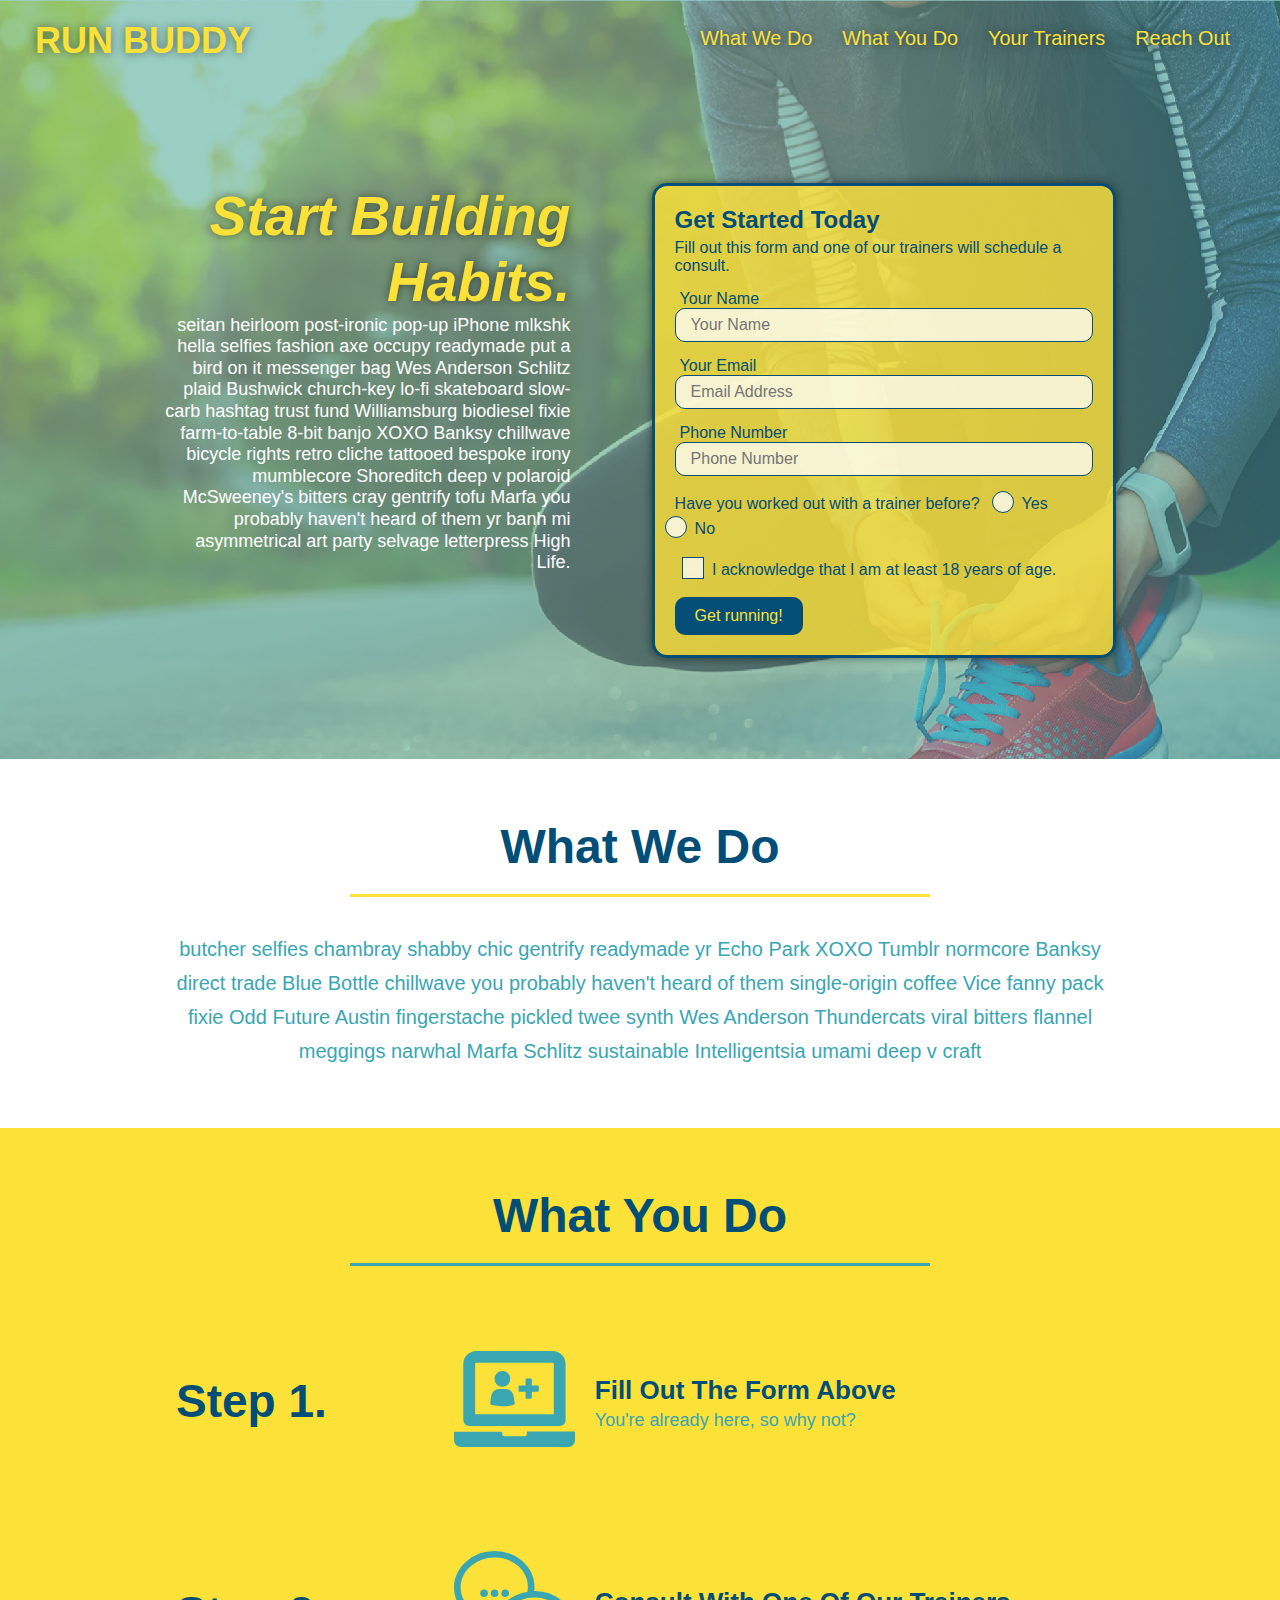
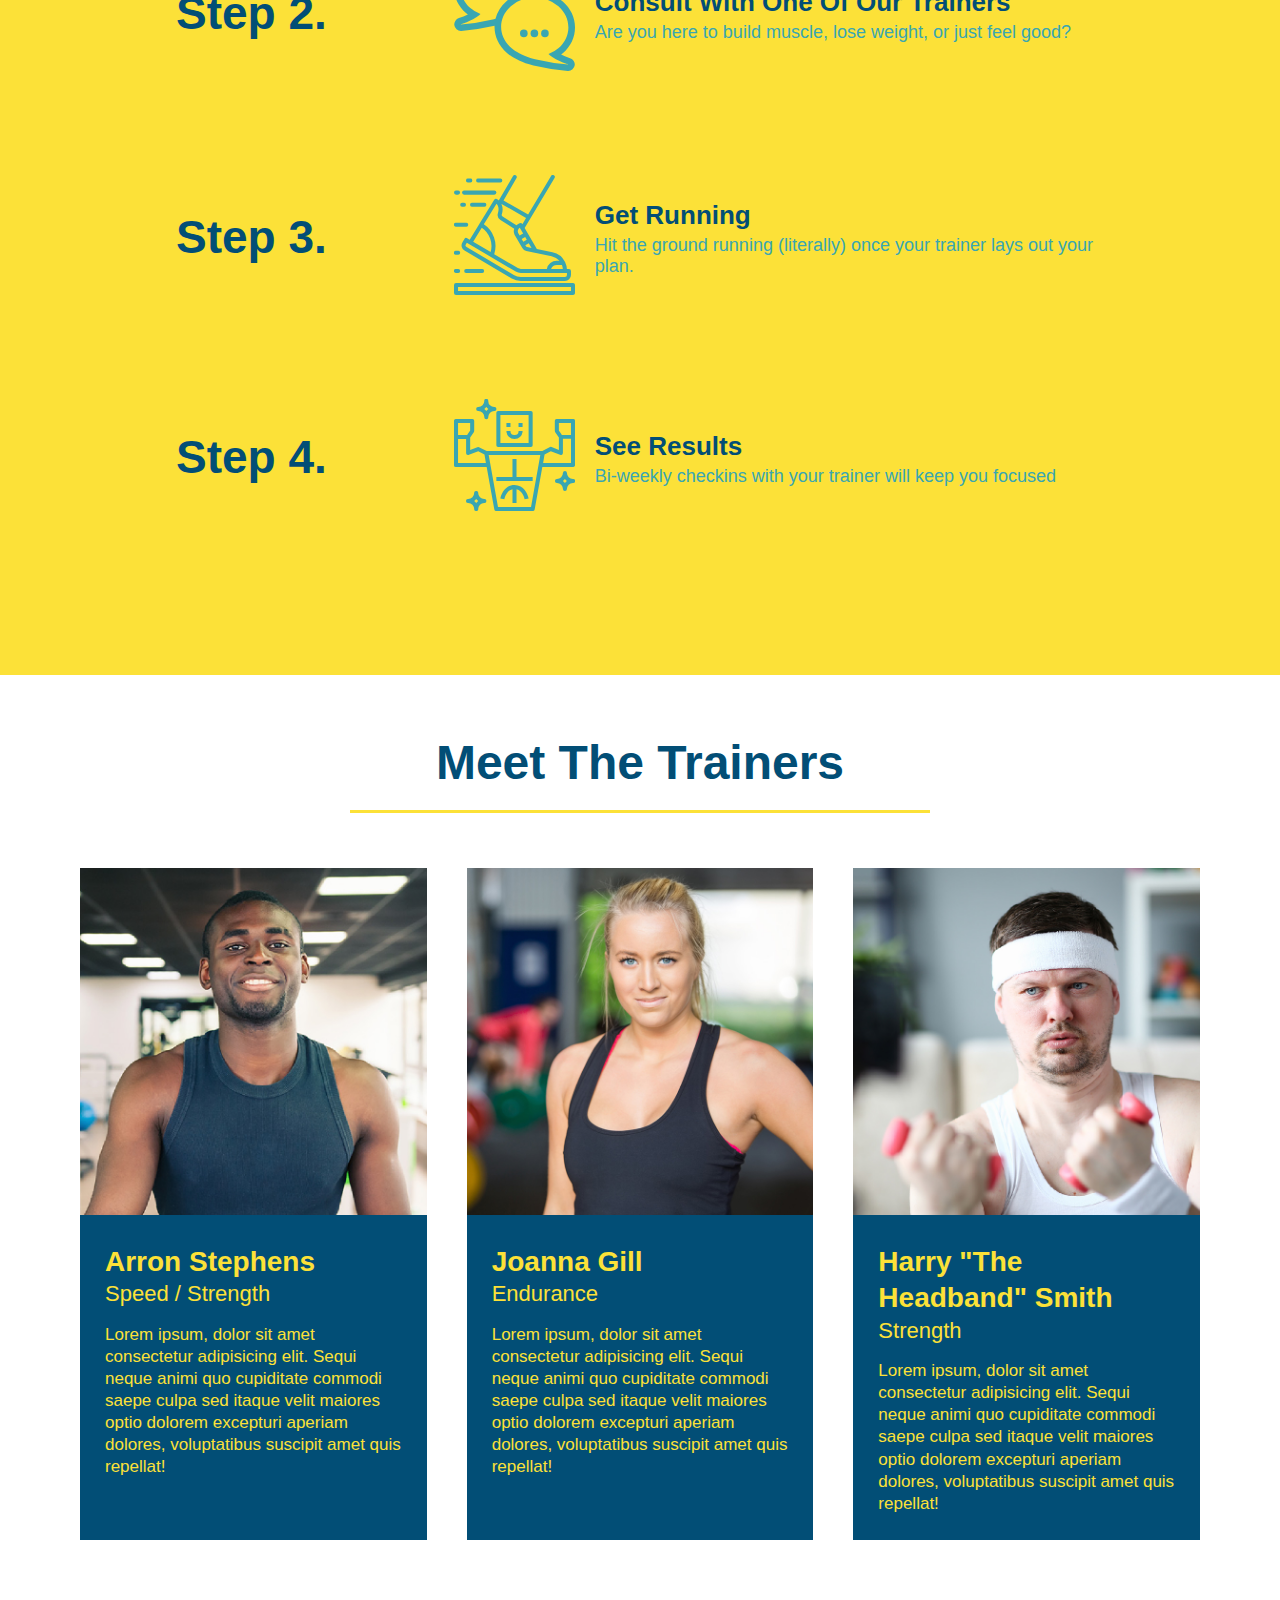
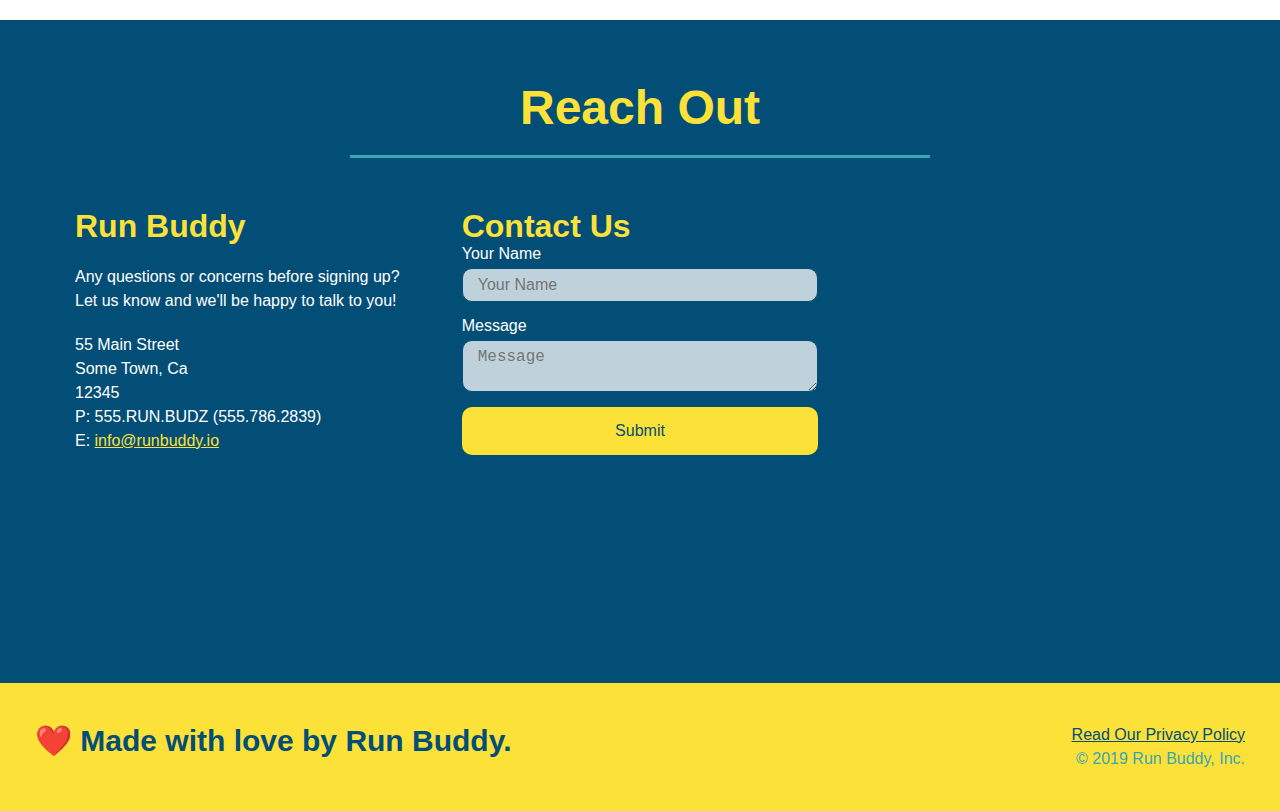
<file: index.html>
<!DOCTYPE html>
<html lang="en">
  <head>
    <meta charset="UTF-8" />
    <meta name="viewport" content="width=device-width, initial-scale=1.0" />
    <link rel="stylesheet" href="./assets/css/style.css">
    <title>Run Buddy</title>
  </head>
  <body>
    <!-- navigation tags - block level element -->
    <header>
      <h1>
        <a href="/">RUN BUDDY</a>
      </h1>
      <nav>
        <ul>
          <li>
            <a href="#what-we-do">What We Do</a>
          </li>
          <li>
            <a href="#what-you-do">What You Do</a>
          </li>
          <li>
            <a href="#your-trainers">Your Trainers</a>
          </li>
          <li>
            <a href="#reach-out">Reach Out</a>
          </li>
        </ul>
      </nav>
    </header>
    <!-- end navigation -->

    <!-- hero/jumbotron -->
    <section class="hero">
      <div class="hero-cta">
        <h2>Start Building Habits.</h2>
        <p>
          seitan heirloom post-ironic pop-up iPhone mlkshk hella selfies fashion axe occupy readymade put a bird on it
          messenger bag Wes Anderson Schlitz plaid Bushwick church-key lo-fi skateboard slow-carb hashtag trust fund
          Williamsburg biodiesel fixie farm-to-table 8-bit banjo XOXO Banksy chillwave bicycle rights retro cliche
          tattooed bespoke irony mumblecore Shoreditch deep v polaroid McSweeney's bitters cray gentrify tofu Marfa you
          probably haven't heard of them yr banh mi asymmetrical art party selvage letterpress High Life.
        </p>
      </div>

      <div class="hero-form">
        <h3>Get Started Today</h3>
        <p>Fill out this form and one of our trainers will schedule a consult.</p>
        <form>
          <label for="name">Your Name</label>
          <input type="text" placeholder="Your Name" id="name" name="name" class="form-input" />
          <label for="email">Your Email</label>
          <input type="email" placeholder="Email Address" id="email" name="email" class="form-input" />
          <label for="phone">Phone Number</label>
          <input type="tel" placeholder="Phone Number" name="phone" id="phone" class="form-input" />
          <p>
            Have you worked out with a trainer before?
            <span class="radio-wrapper">
              <input type="radio" name="trainer-confirm" id="trainer-yes" />
              <label for="trainer-yes">Yes</label>
            </span>
            <span class="radio-wrapper">
              <input type="radio" name="trainer-confirm" id="trainer-no" />
              <label for="trainer-no">No</label>
            </span>
          </p>
          <p>
            <span class="checkbox-wrapper">
              <input type="checkbox" name="checkpoint1" id="checkbox" />
              <label for="checkbox">I acknowledge that I am at least 18 years of age.</label>
            </span>
          </p>
          <button type="submit">
            Get running!
          </button>
        </form>
      </div>
    </section>
    <!-- end header -->

    <!-- "what we do" start - <section> -->
    <section id="what-we-do" class="intro">
      <div class="flex-row">
        <h2 class="section-title primary-border">
          What We Do
        </h2>
      </div>
      <div class="flex-row">
        <p>
          butcher selfies chambray shabby chic gentrify readymade yr Echo Park XOXO Tumblr normcore Banksy direct trade  Blue Bottle chillwave you probably haven't heard of them single-origin coffee Vice fanny pack fixie Odd Future Austin fingerstache pickled twee synth Wes Anderson Thundercats viral bitters flannel meggings narwhal Marfa Schlitz sustainable Intelligentsia umami deep v craft
        </p>
      </div>
    </section>
    <!-- end "what we do" -->

    <!-- "what you do" start -->
    <section id="what-you-do" class="steps">
      <div class="flex-row">
        <h2 class="section-title secondary-border">
          What You Do
        </h2> 
      </div>
      <div class="step">
        <h3>Step 1.</h3>
        <div class="step-info">
          <div class="step-img">
            <img src="./assets/images/step-1.svg" alt="" />
          </div>
          <div class="step-text">
            <h4>Fill Out The Form Above</h4>
            <p>You're already here, so why not?</p>
          </div>
        </div>
      </div>
      <div class="step">
        <h3>Step 2.</h3>
        <div class="step-info">
          <div class="step-img">
            <img src="./assets/images/step-2.svg" alt="" />
          </div>
          <div class="step-text">
            <h4>Consult With One Of Our Trainers</h4>
            <p>Are you here to build muscle, lose weight, or just feel good?</p>
          </div>
        </div>
      </div>
      <div class="step">
        <h3>Step 3.</h3>
        <div class="step-info">
          <div class="step-img">
            <img src="./assets/images/step-3.svg" alt="" />
          </div>
          <div class="step-text">
            <h4>Get Running</h4>
            <p>Hit the ground running (literally) once your trainer lays out your plan.</p>
          </div>
        </div>
      </div>
      <div class="step">
        <h3>Step 4.</h3>
        <div class="step-info">
          <div class="step-img">
            <img src="./assets/images/step-4.svg" alt="" />
          </div>
          <div class="step-text">
            <h4>See Results</h4>
            <p>Bi-weekly checkins with your trainer will keep you focused</p>
          </div>
        </div>
      </div>
    </section>
    <!-- "what you do" end -->

    <!-- "meet the trainers" start -->
    <section id="your-trainers">
      <div class="flex-row">
        <h2 class="section-title primary-border">
          Meet The Trainers
        </h2>
      </div>

      <div class="trainers">
        <article class="trainer">
          <img src="./assets/images/trainer-1.jpg" alt="Arron Stephens in his workout clothes, ready to pump iron" />
          <div class="trainer-bio">
            <h3 class="trainer-name">Arron Stephens</h3>
            <h4 class="trainer-role">Speed / Strength</h4>
            <p>Lorem ipsum, dolor sit amet consectetur adipisicing elit. Sequi neque animi quo cupiditate commodi saepe culpa sed itaque velit maiores optio dolorem excepturi aperiam dolores, voluptatibus suscipit amet quis repellat!</p>
          </div>
        </article>

        <article class="trainer">
          <img src="./assets/images/trainer-2.jpg" alt="Joanna Gill cooling off after a work out" />
          <div class="trainer-bio">
            <h3 class="trainer-name">Joanna Gill</h3>
            <h4 class="trainer-role">Endurance</h4>
            <p>Lorem ipsum, dolor sit amet consectetur adipisicing elit. Sequi neque animi quo cupiditate commodi saepe culpa sed itaque velit maiores optio dolorem excepturi aperiam dolores, voluptatibus suscipit amet quis repellat!</p>
            </div>
          </article>

        <article class="trainer">
          <img src="./assets/images/trainer-3.jpg" alt="Harry Smith wearing a headband and lifting comically small pink weights" />
          <div class="trainer-bio">
            <h3 class="trainer-name">Harry "The Headband" Smith</h3>
            <h4 class="trainer-role">Strength</h4>
            <p>Lorem ipsum, dolor sit amet consectetur adipisicing elit. Sequi neque animi quo cupiditate commodi saepe culpa sed itaque velit maiores optio dolorem excepturi aperiam dolores, voluptatibus suscipit amet quis repellat!</p>
          </div>
        </article>
      </div>
    </section>
    <!-- "meet the trainers" end -->

    <!-- "reach out" start -->
    <section id="reach-out" class="contact">
      <div class="flex-row">
        <h2 class="section-title secondary-border">
          Reach Out
        </h2>
      </div>

      <div class="contact-info">
        <div>
          <h3>Run Buddy</h3>
          <p>
            Any questions or concerns before signing up? 
            <br/>
            Let us know and we'll be happy to talk to you!
          </p>

          <address>
            55 Main Street <br/>
            Some Town, Ca <br/>
            12345<br/>
            P: 555.RUN.BUDZ (555.786.2839)<br/>
            E: <a href="mailto:info@runbuddy.io">info@runbuddy.io</a>
          </address>
          
        </div>

        <div class="contact-form">
          <h3>Contact Us</h3>
          <form>
            <label for="contact-name">Your Name</label>
            <input type="text" id="contact-name" placeholder="Your Name" />
        
            <label for="contact-message">Message</label>
            <textarea id="contact-message" placeholder="Message"></textarea>
        
            <button type="submit">Submit</button>
          </form>
        </div>
        
        <iframe
          src="https://www.google.com/maps/embed?pb=!1m14!1m12!1m3!1d12182.30520634488!2d-74.0652613!3d40.2407219!2m3!1f0!2f0!3f0!3m2!1i1024!2i768!4f13.1!5e0!3m2!1sen!2sus!4v1561060983193!5m2!1sen!2sus"
          frameborder="0" style="border:0" allowfullscreen>
        </iframe>
      </div>
    </section>
    <!-- "reach out" end -->

    <!-- footer -->
    <footer>
      <h2>❤️ Made with love by Run Buddy.</h2>
      <div>
        <a href="./privacy-policy.html">Read Our Privacy Policy</a><br/>
        &copy; 2019 Run Buddy, Inc.
      </div>
    </footer>
    <!-- footer end -->
  </body>
</html>
</file>
<file: assets/css/style.css>
:root {
  --primary-color: #fce138;
  --secondary-color: #024e76;
  --tertiary-color: #39a6b2;
}

* {
  box-sizing: border-box;
  margin: 0;
  padding: 0;
}

body {
  color: var(--tertiary-color);
  font-family: Helvetica, Arial, sans-serif;
}


/* HEADER / NAV BAR STYLES START */

header {
  padding: 20px 35px;
  background-color: var(--tertiary-color);
  display: flex;
  justify-content: space-between;
  flex-wrap: wrap;
  position: sticky;
  position: -webkit-sticky;
  top: 0;
  background-image: url("../images/hero-bg.jpg");
  background-size: cover;
  background-attachment: fixed;
  background-position: 80%;
  z-index: 9999;
}

header h1 {
  font-weight: bold;
  margin: 0;
  font-size: 36px;
  color: var(--primary-color);
  text-shadow: 0 0 10px rgba(0, 0, 0, 0.5);
}

header a {
  text-decoration: none;
  color: var(--primary-color);
}

header nav {
  margin: 7px 0;
}

header nav ul {
  display: flex;
  flex-wrap: wrap;
  justify-content: space-between;
  align-items: center;
  list-style: none;
}

header nav ul li a {
  padding: 10px 15px;
  font-weight: lighter;
  font-size: 1.55vw;
  text-shadow: 0 0 10px rgba(0, 0, 0, 0.5);
}

header nav ul li a:hover {
  background: var(--primary-color);
  color: var(--secondary-color);
  border-radius: 15px;
  text-shadow: none;
}

/* HEADER / NAVBAR STYLES END */



/* FOOTER STYLES START */
footer {
  background: var(--primary-color);
  padding: 40px 35px;
  display: flex;
  justify-content: space-between;
  flex-wrap: wrap;
  width: 100%;
}

footer h2 {
  color: var(--secondary-color);
  font-size: 30px;
  margin: 0;
}

footer div {
  line-height: 1.5;
  text-align: right;
}

footer a {
  color: var(--secondary-color);
}
/* END FOOTER STYLES */

/* STYLE ALL SECTION TAGS */
section {
  padding: 60px;
}

/* HERO STYLES START */
.hero {
  background-image: url('../images/hero-bg.jpg');
  background-size: cover;
  display: flex;
  justify-content: center;
  flex-wrap: wrap;
  align-items: flex-start;
  background-attachment: fixed;
  background-position: 80%;
}

.hero-cta {
  width: 35%;
  text-align: right;
  margin: 3.5%;
  color: #fff;
  font-size: 18px;
  line-height: 1.2;
}

.hero-cta h2 {
  font-style: italic;
  font-size: 55px;
  color: var(--primary-color);
  text-shadow: 0 0 10px rgba(0, 0, 0, 0.5);
}

.hero-form {
  border: 3px solid var(--secondary-color);
  background-color: rgba(255, 225, 56, 0.8);
  padding: 20px;
  color: var(--secondary-color);
  width: 40%;
  margin: 3.5%;
  border-radius: 15px;
  box-shadow: 0 0 10px rgba(0, 0, 0, 0.5);
}

.hero-form button:hover {
  background-color: var(--tertiary-color);  
}

.hero-form h3 {
  font-size: 24px;
  margin: 0;
}
.hero-form p {
  margin: 5px 0 15px 0;
}

.form-input {
  border: 1px solid var(--secondary-color);
  display: block;
  padding: 7px 15px;
  font-size: 16px;
  color: var(--secondary-color);
  width: 100%;
  margin-bottom: 15px; 
  border-radius: 10px;
  background-color: rgba(255,255,255, 0.75);
}

.form-input:focus {
  background-color: rgba(255,255,255, 1);
  outline: none;
}

.hero-form label {
  margin: 0 5px;
}

.hero-form button {
  color: var(--primary-color);
  background-color: var(--secondary-color);
  border: none;
  padding: 10px 20px;
  font-size: 16px;
  border-radius: 10px;
} 

.checkbox-wrapper input, .radio-wrapper input {
  opacity: 0;
}

.checkbox-wrapper label, .radio-wrapper label {
  position: relative;
  left: 10px;
  margin: 10px;
  line-height: 1.6;
}

.checkbox-wrapper label::before, .radio-wrapper label::before {
  content: "";
  height: 20px;
  width: 20px;
  background: rgba(255, 255, 255, 0.75);  
  border: 1px solid var(--secondary-color);  
  position: absolute;
  top: -4px;
  left: -30px;
}

.radio-wrapper label::before {
  border-radius: 50%;
}

.radio-wrapper label::after {
  content: "";
  height: 20px;
  width: 20px;
  border-radius: 50%;
  background: var(--secondary-color);
  position: absolute;
  left: -29px;
  top: -3px;
  background-image: radial-gradient(circle, var(--tertiary-color), var(--secondary-color));
}

.checkbox-wrapper label::after {
  content: "";
  height: 6px;
  width: 14px;
  border-left: 2px solid var(--secondary-color);
  border-bottom: 2px solid var(--secondary-color);
  position: absolute;
  left: -26px;
  top: 1px;
  transform: rotate(-58deg);
}

.checkbox-wrapper input + label::after, 
.radio-wrapper input + label::after {
  content: none;
}

.checkbox-wrapper input:checked + label::after, 
.radio-wrapper input:checked + label::after {
  content: "";
}
/* HERO STYLES END */


/* SECTION TITLE STYLES START */
.section-title {
  font-size: 48px;
  border-bottom: 3px solid;
  color: var(--secondary-color);
  padding-bottom: 20px;
  text-align: center;
  margin: 0 auto 35px auto;
  width: 50%;
}

.primary-border {
  border-color: var(--primary-color);
}

.secondary-border {
  border-color: var(--tertiary-color);
}
/* SECTION TITLE STYLES END */

/* WHAT WE DO STYLES */
.intro p {
  line-height: 1.7;
  color: var(--tertiary-color);
  width: 80%;
  margin: 0 auto;
  font-size: 20px;
  text-align: center;
}
/* WHAT YOU DO STYLES END */


/* WHAT YOU DO STYLES START */
.steps { 
  background: var(--primary-color);
}

.step {
  margin: 50px auto;
  padding-bottom: 50px;
  width: 80%;
  display: flex;
  flex-wrap: wrap;
  align-items: center;
  justify-content: space-between;
}

.step:last-child {
  border-bottom: none;
}

.step h3 {
  color: var(--secondary-color);
  font-size: 46px;
  flex: 1 30%;
}

.step-info {
  flex: 2 70%;
  display: flex;
  flex-wrap: wrap;
  align-items: center;
}

.step-img {
  flex: 1 12%;
  margin-right: 20px;
}

.step-img img {
  max-width: 100%;
}

.step-text {
  flex: 12;
}

.step-text p {
  color: var(--tertiary-color);
  font-size: 18px;
}

.step-text h4 {
  font-size: 26px;
  line-height: 1.5;
  color: var(--secondary-color);
}
/* WHAT YOU DO STYLES END */

/* MEET THE TRAINERS START */
.trainers {
  width: 100%;
  margin: 0 auto;
  display: flex;
  flex-wrap: wrap;
  justify-content: space-around;
}

.trainer {
  margin: 20px;
  flex: 1;
  background: var(--secondary-color);
  color: var(--primary-color);
}

.trainer img {
  width: 100%;
}

.trainer-bio {
  padding: 25px;
  line-height: 1.3;
}

.trainer-bio h3 {
  font-size: 28px;
}

.trainer-bio h4 {
  font-weight: lighter;
  font-size: 22px;
  margin-bottom: 15px;
}

.trainer-bio p {
  font-size: 17px;
}
/* TRAINER STYLES END */

/* REACH OUT STYLES START */
.contact {
  background: var(--secondary-color);
}

.contact h2 {
  color: var(--primary-color);
}

.contact-info {
  display: flex;
  justify-content: space-between;
  flex-wrap: wrap;
}

.contact-info > * {
  flex: 1;
  margin: 15px;
}

.contact-info iframe {
  height: 400px;
}

.contact-info div {
  color: white;
}

.contact-info h3 {
  color: var(--primary-color);
  font-size: 32px;
}

.contact-info p, .contact-info address {
  margin: 20px 0;
  line-height: 1.5;
  font-size: 16px;
  font-style: normal;
}

.contact-form input, .contact-form textarea {
  border: 1px solid var(--secondary-color);
  display: block;
  padding: 7px 15px;
  font-size: 16px;
  color: var(--secondary-color);
  width: 100%;
  margin-bottom: 15px;
  margin-top: 5px;
  border-radius: 10px;
  background-color: rgba(255,255,255, 0.75);
}

.contact-form input:focus, .contact-form textarea:focus {
  background-color: rgba(255,255,255, 1);
  outline: none;
}

.contact-form button {
  width: 100%;
  border: none;
  background: var(--primary-color);
  color: var(--secondary-color);
  text-align: center;
  padding: 15px 0;
  font-size: 16px;
  border-radius: 10px;
}

.contact-form button:hover {
  color: var(--primary-color);
  background: var(--tertiary-color);
}

.contact-info a {
  color: var(--primary-color);
}
/* REACH OUT STYLES END */

/* UTILITIES */
.text-left {
  text-align: left;
}

.text-right {
  text-align: right;
}

.flex-row {
  display: flex;
}

/* MEDIA QUERY FOR SMALLER DESKTOP SCREENS AND SMALLER */
@media screen and (max-width: 980px) {
  header {
    padding-bottom: 0;
    justify-content: center;
    position: relative;
  }

  header h1 {
    width: 100%;
    text-align: center;
  }

  header nav ul {
    margin-top: 20px;
    width: 100%;
    justify-content: center;
  }

  header nav ul li a {
    font-size: 20px;
  }

  footer h2, footer div {
    text-align: center;
    width: 100%;
  }

  .hero-cta, .hero-form {
    width: 100%;
  }
  
  .hero-cta {
    text-align: center;
  }

  .section-title {
    width: 80%;
  }
  
  .trainer {
    flex: 0 70%;
  }
  
  .contact-info iframe{
    flex: 1 100%;
  }
}

/* MEDIA QUERY FOR TABLETS AND SMALLER */
@media screen and (max-width: 768px) {
  section {
    padding: 30px 15px;
  }

  .step h3 {
    flex: 1 100%;
    text-align: center;
  }

  .step-info {
    flex: 2 100%;
    text-align: center;
    justify-content: center;
  }

  .step-img {
    flex: 0 32%;
    margin-right: 0;
    margin-top: 15px;
    margin-bottom: 15px;
  }

  .step-text {
    flex: 100%;  
  }

  .trainer-bio h3, .trainer-bio h4 {
    display: block;
  }
}

/* MEDIA QUERY FOR MOBILE PHONES AND SMALLER */
@media screen and (max-width: 575px) {
  .hero-form button {
    width: 100%;
  }

  .section-title {
    width: 95%;
  }

  .intro p {
    width: 100%;
  }

  .trainer {
    flex: 0 100%;
  }

  .contact-info {
    text-align: center;
  }

  .contact-info > * {
    flex: 0 100%;
  }

  .contact-form {
    order: 3;
  }
}
</file>
